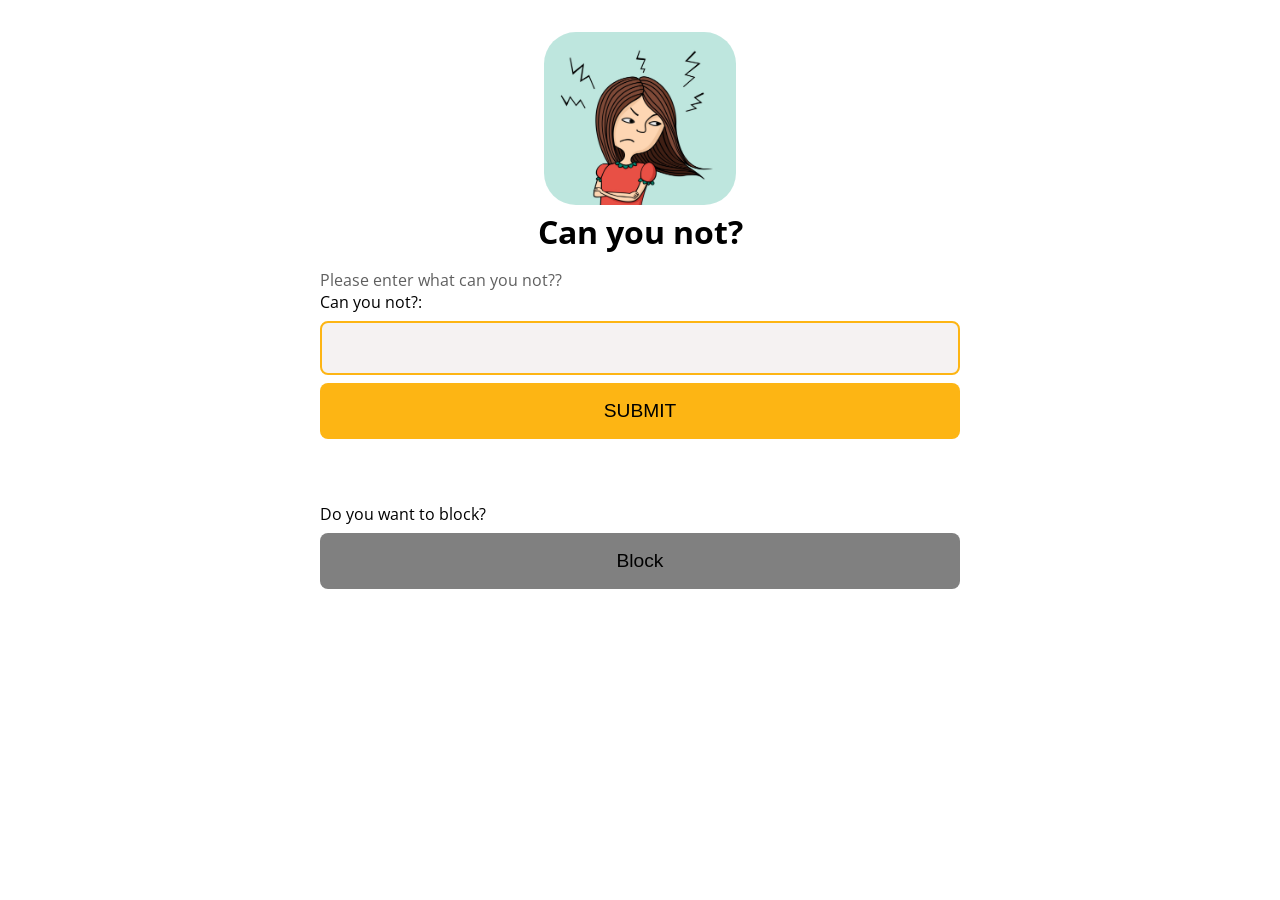
<file: index.html>
<!DOCTYPE html>
<html lang="en">
<head>
    <meta charset="UTF-8">
    <meta http-equiv="X-UA-Compatible" content="IE=edge">
    <meta name="viewport" content="width=device-width, initial-scale=1.0">
    <title>Document</title>
    <link rel="stylesheet" href="styles.css">

</head>
<body>
    <div class="main-contents">
        <div class="image-class">
            <img src="./canyounotpng" alt="Can you not?">
        </div>
        
        <h1>Can you not?</h1>
        

        <form class="form">
            <p class="form-description">Please enter what can you not??</p>
            <label for="canyou-input-field" class="labels">
              Can you not?:
            </label>
            <input type="text" name="canyou-input-field" id="canyou-input-field" class="input-fields">
            <p class="error-field"></p>
            <button type="submit" class="button">
              SUBMIT
            </button>

            <label for="canyou-input-field-block" class="labels">
              Do you want to block?
            </label>
            <button type="submit" class="button block-button" disabled>
              Block
            </button>
          </form>
    
        </div>
        <div class="success-alert alert-boxes">
          <span class="alert-description">
            <h4>Alert:</h4>
            That specific annoyance cannot be added!!
          </span>
        </div>
    </div>

    <script src="/main.js"></script>
</body>
</html>
</file>
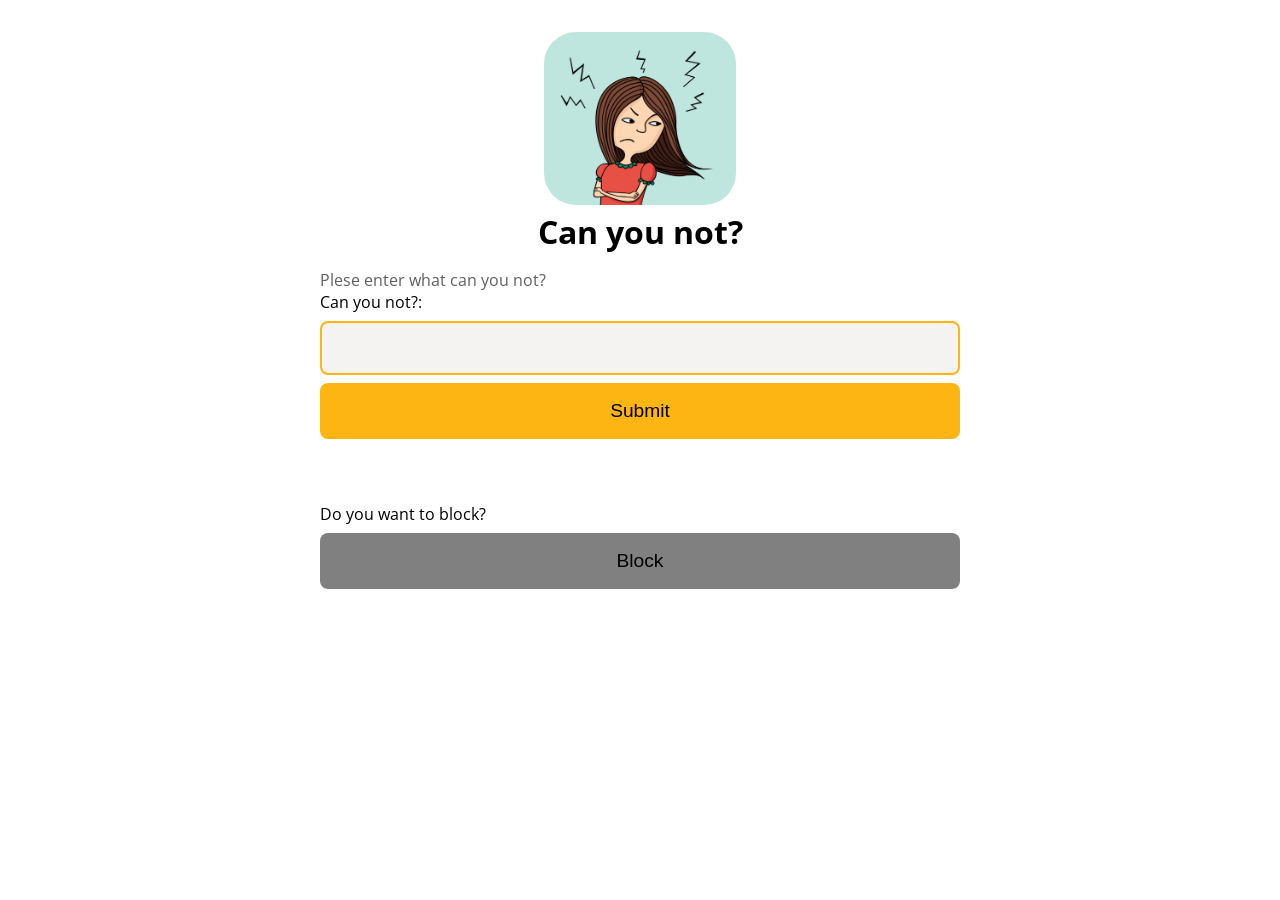
<file: canyou.html>
<!DOCTYPE html>
<html lang="en">
<head>
    <meta charset="UTF-8">
    <meta http-equiv="X-UA-Compatible" content="IE=edge">
    <meta name="viewport" content="width=device-width, initial-scale=1.0">
    <title>Document</title>
    <link rel="stylesheet" href="styles.css">

</head>
<body>
    <div class="main-contents">
        <div class="image-class">
            <img src="/canyounotpng" alt="Can you not?">
        </div>
        
        <h1>Can you not?</h1>
        

        <form class="form">
            <p class="form-description">Plese enter what can you not?</p>
            <label for="canyou-input-field" class="labels">
              Can you not?:
            </label>
            <input type="text" name="canyou-input-field" id="canyou-input-field" class="input-fields">
            <p class="error-field"></p>
            <button type="submit" class="button">
              Submit
            </button>

            <label for="canyou-input-field-block" class="labels">
              Do you want to block?
            </label>
            <button type="submit" class="button block-button" disabled>
              Block
            </button>
          </form>
    
        </div>
        <div class="success-alert alert-boxes">
          <span class="alert-description">
            <h4>Alert:</h4>
            That specific annoyance cannot be added!!
          </span>
        </div>
    </div>

    <script src="/main.js"></script>
</body>
</html>
</file>
<file: styles.css>
@import url("https://fonts.googleapis.com/css2?family=Open+Sans:ital,wght@0,300;0,400;0,500;0,700;0,800;1,300;1,400;1,600;1,700;1,800&display=swap");
@import url("https://fonts.googleapis.com/css2?family=Poppins:ital,wght@0,100;0,200;0,300;0,400;0,500;0,600;0,700;1,100;1,200;1,300;1,400;1,500;1,600&display=swap");
@import url("https://fonts.googleapis.com/css2?family=Open+Sans:ital,wght@0,300;0,400;0,500;0,700;0,800;1,300;1,400;1,600;1,700;1,800&display=swap");
@import url("https://fonts.googleapis.com/css2?family=Poppins:ital,wght@0,100;0,200;0,300;0,400;0,500;0,600;0,700;1,100;1,200;1,300;1,400;1,500;1,600&display=swap");
* {
  margin: 0;
  padding: 0;
  box-sizing: border-box;
}

body {
  font-family: "Open Sans", sans-serif;
  background-color: white;
  /* position: relative; */
  display: flex;
  align-items: center;
  justify-content: center;
  box-sizing: border-box;
 padding: 2rem 20rem;
}


.main-container {
  text-align: left;
  width: 25%;
  display: flex;
  flex-direction: column;
  min-height: 90vh;
}

.image-class{
    width: 100%;
    text-align: center;
}

h1{
    text-align: center;
}

img{
    width: 30%;
    border-radius: 2rem;
    margin-top: 2rem;
    margin: 0 auto;
}

.form {
  display: flex;
  flex-direction: column;
}

.form-description {
  font-size: 1rem;
  /* margin-top: 8rem; */
  margin-top: 1rem;
  font-weight: 400;
  color: rgb(95, 95, 95);
}

.labels {
  font-size: 1rem;
  margin-bottom: 0.5rem;
}

.input-fields {
  font-size: 1rem;
  border: 2px solid #fdb514;
  padding: 1rem;
  border-radius: 0.5rem;
  background-color: rgb(245, 242, 242);
  color: rgb(22, 22, 22);
  margin-bottom: 0.5rem;
}

.button {
  background-color: #fdb514;
  border-radius: 0.5rem;
  font-size: 1.2rem;
  line-height: 3.5rem;
  color: black;
  border: none;
  margin-bottom: 4rem;
}
.button:hover {
  cursor: pointer;
  background-color: #fac34b;
}

.block-button{
    background-color: grey;
}
.block-button:hover{
    background-color: grey;
    cursor: initial;
}

.success-alert {
  display: none;
  position: absolute;
  min-width: 15%;
  top: 0.5rem;
  right: 0;
  color: rgb(0, 0, 0);
  background-color: rgb(255, 141, 141);
  padding: 1rem;
  border-radius: 0.5rem 0 0 0.5rem;
  font-weight: 500;
  text-align: center;
  border-left: 10px solid rgb(255, 29, 29);
}
.success-alert h4 {
  display: inline-flex;
  font-size: 1.1rem;
  font-weight: 500;
}


@media only screen and (max-width: 400px) {
    body {
        padding: 1rem 1rem;
        padding: none;
    }
}

@media only screen and (max-width: 1200px) {
    body {
        padding: 2rem 15rem;
    }
}
@media only screen and (max-width: 950px) {
    body {
        padding: 1rem 15rem;
    }
}
@media only screen and (max-width: 600px) {
    body {
        padding: 1rem 7rem;
    }
}
</file>
